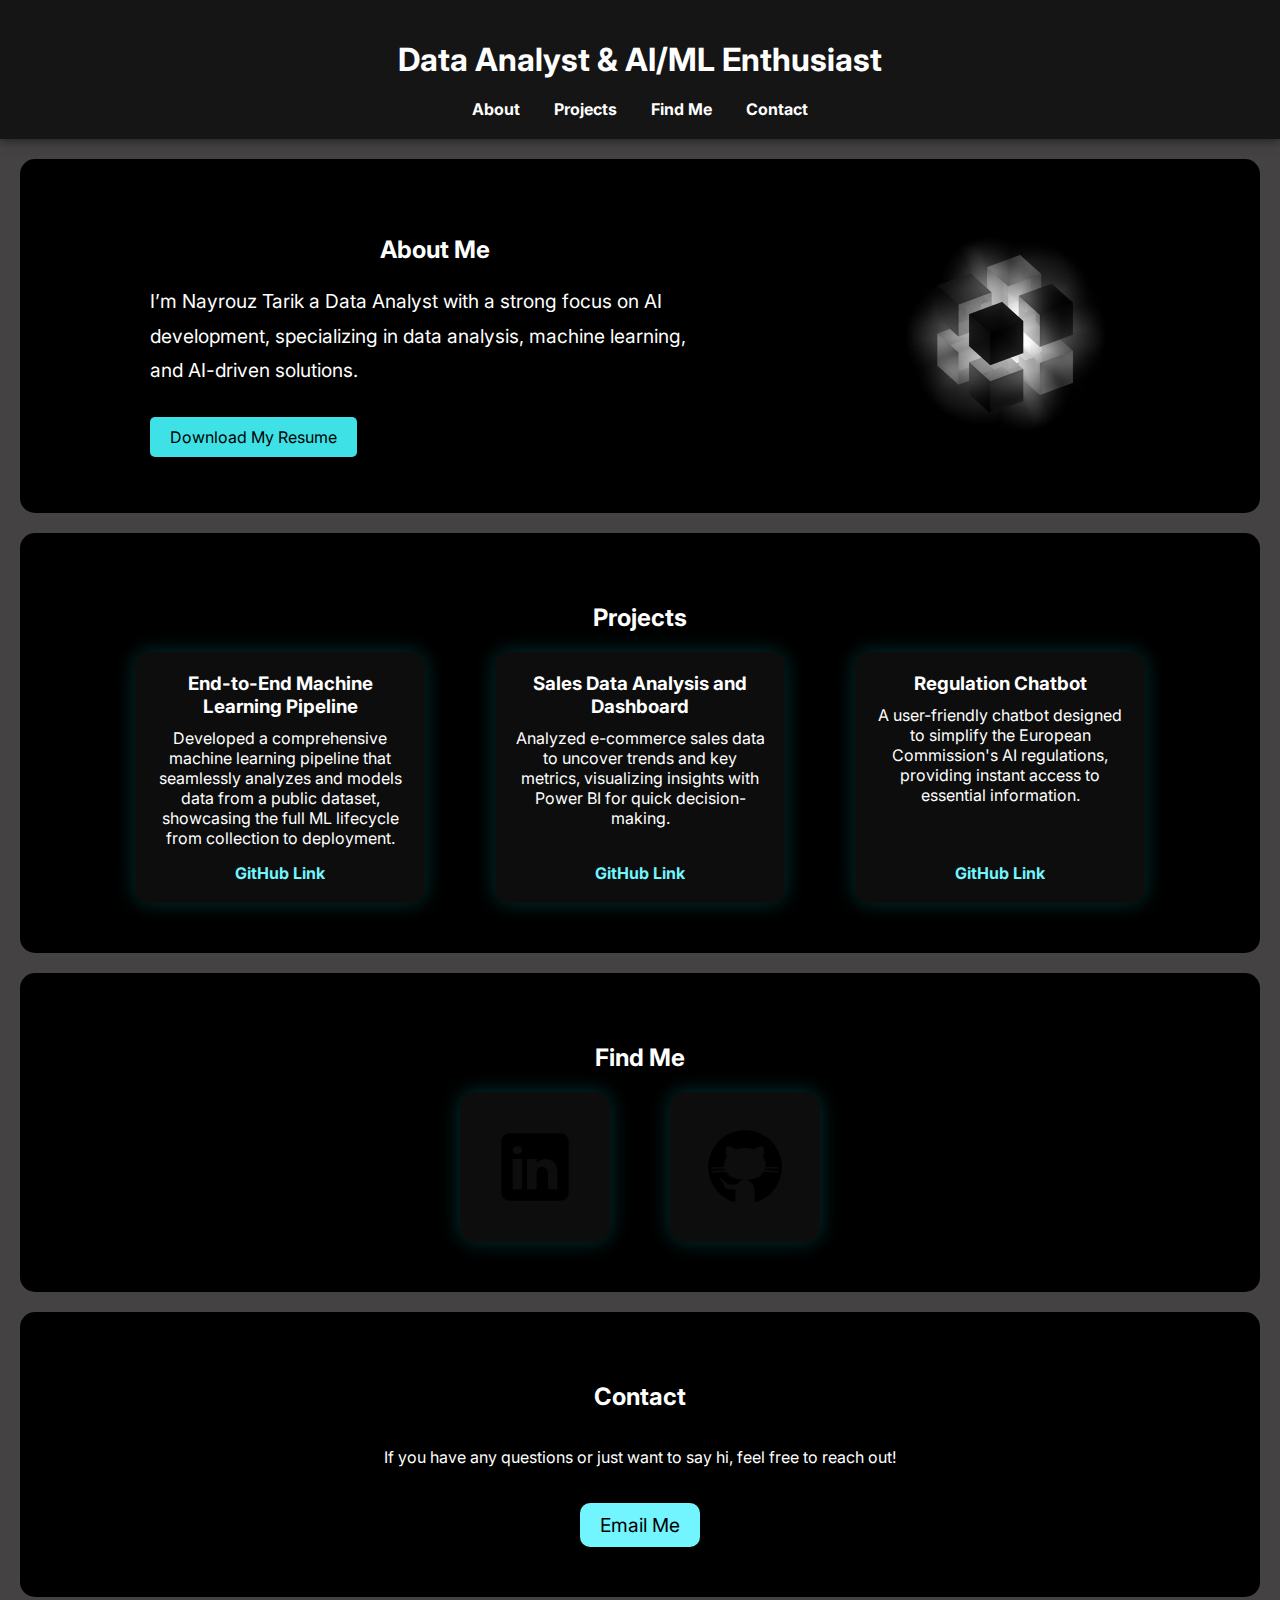
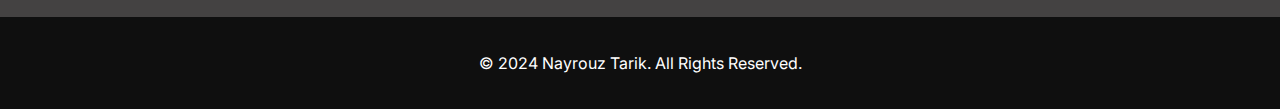
<file: index.html>
<!DOCTYPE html>
<html lang="en">
<head>
    <meta charset="UTF-8">
    <meta name="viewport" content="width=device-width, initial-scale=1.0">
    <title>Data Analyst & AI/ML Enthusiast Portfolio</title>
    <link href="https://fonts.googleapis.com/css2?family=Inter:wght@400;700&display=swap" rel="stylesheet">
    <link rel="stylesheet" href="static/style.css"> 
</head>
<body>

    <header>
        <h1>Data Analyst & AI/ML Enthusiast</h1>
        <nav>
            <a href="#about">About</a>
            <a href="#projects">Projects</a>
            <a href="#findme">Find Me</a>
            <a href="#contact">Contact</a>
        </nav>
    </header>

    <section id="about" class="section about">
        <div class="content">
            <h2>About Me</h2>
            <p>I’m Nayrouz Tarik a Data Analyst with a strong focus on AI development, specializing in data analysis, machine learning, and AI-driven solutions.</p>
            <a href="https://nayrouztarik.github.io/Portfolio-Nayrouz-Tarik/static/images/NayrouzTarik-CV.pdf" class="resume-button" download>Download My Resume</a>
        </div>
        <div class="cosmos-logo-container">
            <img src="static/images/giff.gif" alt="3D Cosmos Logo"> 
        </div>
    </section>

    <section id="projects" class="section projects">
        <h2>Projects</h2>
        <div class="project-cards">
            <div class="project-card">
                <h3>End-to-End Machine Learning Pipeline</h3>
                <p>Developed a comprehensive machine learning pipeline that seamlessly analyzes and models data from a public dataset, showcasing the full ML lifecycle from collection to deployment.</p>
                <a href="https://github.com/NayrouzTarik/E2E-ML-pipeline" target="_blank" class="github-link">GitHub Link</a>
            </div>
            <div class="project-card">
                <h3>Sales Data Analysis and Dashboard</h3>
                <p>Analyzed e-commerce sales data to uncover trends and key metrics, visualizing insights with Power BI for quick decision-making.</p>
                <a href="https://github.com/NayrouzTarik/Sales-Data-Analysis-and-Dashboard" target="_blank" class="github-link">GitHub Link</a>
            </div>
            <div class="project-card">
                <h3>Regulation Chatbot</h3>
                <p>A user-friendly chatbot designed to simplify the European Commission's AI regulations, providing instant access to essential information.</p>
                <a href="https://github.com/NayrouzTarik/Regulation-Chatbot" target="_blank" class="github-link">GitHub Link</a>
            </div>
        </div>        
    </section>    

    <section id="findme" class="section findme">
        <h2>Find Me</h2>
        <div class="card-container">
            <div class="card" onclick="window.location.href='https://www.linkedin.com/in/nayrouztarik/'">
                <div class="card-front">
                    <img src="static/images/black_link.png" alt="LinkedIn Logo"> 
                </div>
                <div class="card-back">
                    <p>LinkedIn</p>
                </div>
            </div>
            <div class="card" onclick="window.location.href='https://github.com/NayrouzTarik'">
                <div class="card-front">
                    <img src="static/images/git_black.png" alt="GitHub Logo"> 
                </div>
                <div class="card-back">
                    <p>GitHub</p>
                </div>
            </div>
        </div>
    </section>

    <section id="contact" class="section contact">
        <div class="contact-container">
            <h2>Contact</h2>
            <p>If you have any questions or just want to say hi, feel free to reach out!</p>
            <div class="button-container">
                <a href="mailto:ntarik.loukili@gmail.com" class="contact-link">Email Me</a>
            </div>
        </div>
    </section>

    <footer>
        <p>&copy; 2024 Nayrouz Tarik. All Rights Reserved.</p>
    </footer>

</body>
</html>
</file>
<file: static/style.css>
body {
    margin: 0;
    padding: 0;
    background-color: rgba(21, 19, 19, 0.8);
    font-family: 'Inter', sans-serif;
    color: #fff;
}

html {
    scroll-behavior: smooth; 
}

h1, h2 {
    color: #fff;
    text-align: center;
    margin: 20px 0; 
}

header {
    position: relative;
    top: 0;
    background: rgba(10, 10, 10, 0.8);
    padding: 20px;
    text-align: center;
    box-shadow: 0 2px 10px rgba(0, 0, 0, 0.5);
    z-index: 10; 
}

nav a {
    margin: 0 15px;
    color: #fff;
    text-decoration: none;
    font-weight: 700;
}

nav a:hover {
    color: #72f5ff;
}

.about {
    display: flex;
    justify-content: space-around;
    align-items: center;
    padding: 50px;
    background: #000000; 
    margin: 20px; 
    border-radius: 15px; 
}

.about .content {
    max-width: 50%;
}

.about p {
    font-size: 1.2rem;
    line-height: 1.8;
}

.resume-button {
    display: inline-block;
    padding: 10px 20px;
    background-color: #3ee1e5; 
    color: rgb(0, 0, 0); 
    text-decoration: none; 
    border-radius: 5px; 
    margin-top: 10px; 
}
.resume-button:hover {
    background-color: #3ee1e5; 
}

.cosmos-logo-container img {
    width: 250px;
    animation: orbit 5s infinite linear;
    z-index: 1; 
}

@keyframes orbit {
    0% { transform: rotate(0deg); }
    100% { transform: rotate(360deg); }
}

.projects {
    padding: 50px;
    text-align: center;
    background:  #000000; 
    margin: 20px; 
    border-radius: 15px;
}

.project-cards {
    display: flex; 
    justify-content: center; 
    gap: 70px; 
    flex-wrap: wrap; 
}

.project-card {
    background: rgba(255, 255, 255, 0.05);
    padding: 20px; 
    border-radius: 15px;
    width: 250px; 
    box-shadow: 0 0 20px rgba(0, 255, 255, 0.2);
    transition: transform 0.3s ease;
    text-align: center; 
    display: flex;
    flex-direction: column; 
    justify-content: space-between;
}

.project-card h3 {
    margin: 0 0 10px; 
}

.project-card p {
    margin: 0 0 15px; 
}

.github-link {
    text-decoration: none;
    color: #72f5ff;
    font-weight: 700;
    margin-top: auto;
}

.github-link:hover {
    color: #3ee1e5; 
}

.findme {
    padding: 50px;
    text-align: center;
    background:  #000000; 
    margin: 20px;
    border-radius: 15px; 
}

.card-container {
    display: flex;
    justify-content: center;
    gap: 60px;
}

.card {
    width: 150px;
    height: 150px;
    perspective: 1000px;
    cursor: pointer;
}

.card-front, .card-back {
    width: 100%;
    height: 100%;
    background: rgba(255, 255, 255, 0.05);
    position: absolute;
    border-radius: 15px;
    backface-visibility: hidden;
    display: flex;
    justify-content: center;
    align-items: center;
    box-shadow: 0 0 20px rgba(0, 255, 255, 0.2);
    transition: transform 0.6s;
}

.card-front {
    transform: rotateY(0deg);
}

.card-back {
    transform: rotateY(180deg);
}

.card:hover .card-front {
    transform: rotateY(-180deg);
}

.card:hover .card-back {
    transform: rotateY(0deg);
}

.card-front img {
    width: 80px;
}

.card-back p {
    font-size: 1.2rem;
    color: #72f5ff;
}

.contact-container {
    display: flex;
    flex-direction: column; 
    align-items: center; 
    justify-content: center; 
    margin: 20px;
    background: #000000; 
    padding: 50px;
    border-radius: 15px; 
}

.button-container {
    margin-top: 20px; 
    text-align: center; 
}

.contact-link {
    display: inline-block;
    padding: 10px 20px;
    font-size: 1.2rem;
    background-color: #72f5ff;
    color: #000;
    border-radius: 10px;
    text-decoration: none;
    transition: background-color 0.3s ease;
}

.contact-link:hover {
    background-color: #3ee1e5; 
}

form {
    display: flex;
    flex-direction: column;
    width: 300px;
}

form label {
    margin-bottom: 10px;
    font-size: 1.1rem;
}

form input, form textarea {
    margin-bottom: 20px;
    padding: 10px;
    font-size: 1rem;
    border-radius: 10px;
    border: none;
    outline: none;
    background: rgba(255, 255, 255, 0.1);
    color: #fff;
}

form button {
    padding: 10px;
    font-size: 1rem;
    background-color: #72f5ff;
    border: none;
    border-radius: 10px;
    cursor: pointer;
    transition: background-color 0.3s ease;
}

form button:hover {
    background-color: #3ee1e5;
}

footer {
    text-align: center;
    padding: 20px;
    background-color: rgba(10, 10, 10, 0.9);
}
</file>
